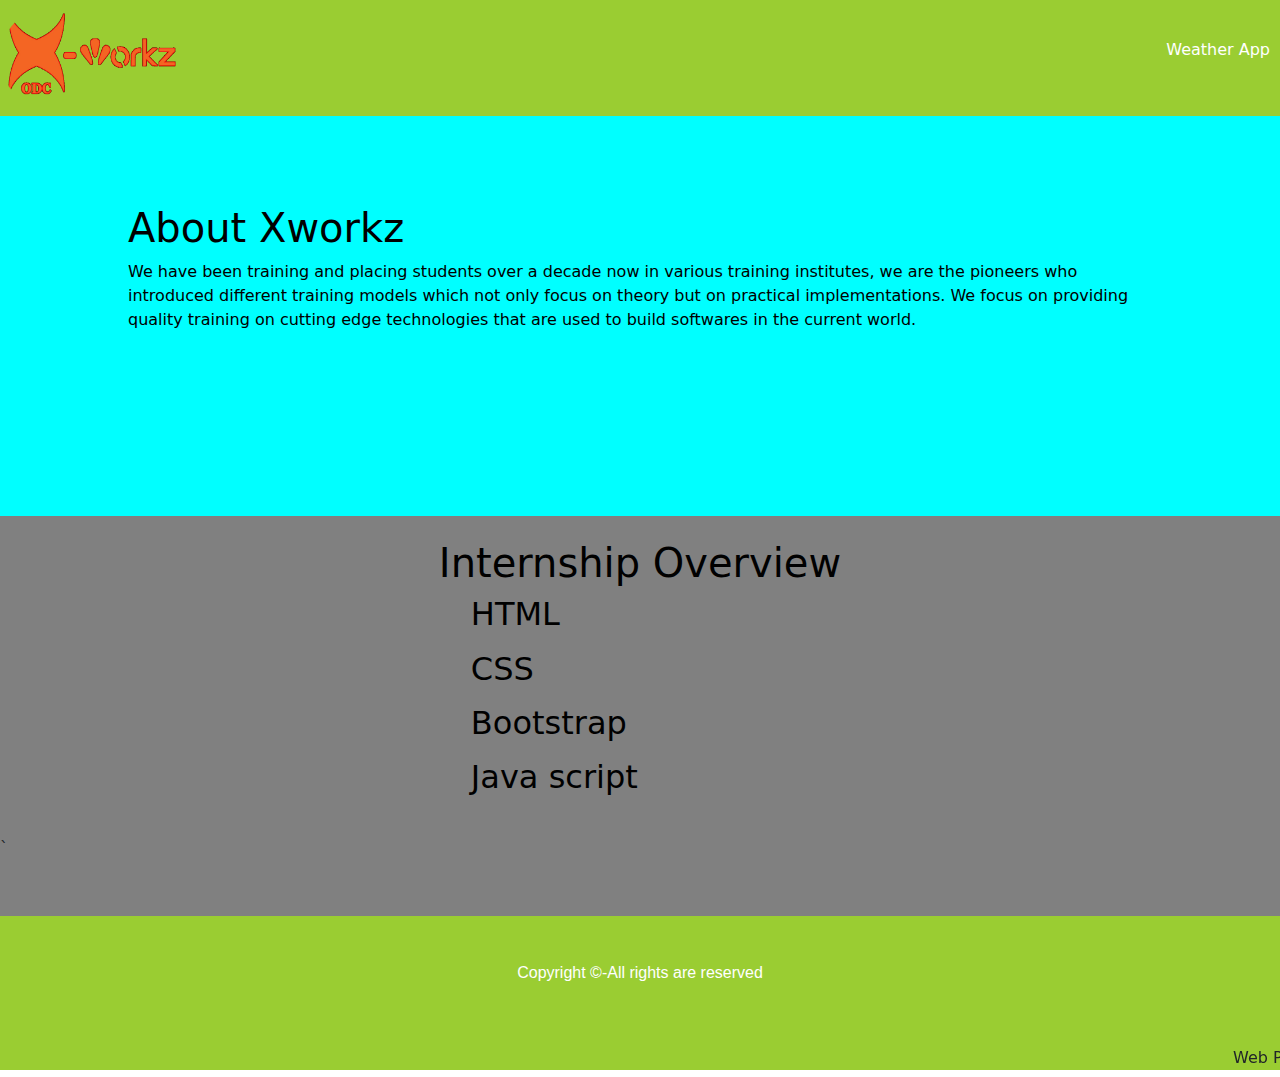
<file: index.html>
<!DOCTYPE html>
<html>

<head>
    <title>weather app</title>
    <link rel="stylesheet" href="./vinay.css">
    <link rel="stylesheet" href="bootstrap.css">
</head>

<body>
    <nav class="navbar background">
        <div class="logo">
            <a href="index.html
            "><img src="Logo.png" style="height: 100px;" alt="Logo"></a>
        </div>
        <ul class="nav-list">
            <li><a href="weather_app.html" class="align-left">Weather App</a></li>
            </div>
    </nav>
    <section class="firstsection">
        <div class="box-main">
            <div class="firstHalf">
                <h1 class="text-big" id="web">About Xworkz
                </h1>
                <p class="text-small">
                    We have been training and placing students over a decade now in various training institutes, we are
                    the pioneers who introduced different training models which not only focus on theory but on
                    practical implementations.

                    We focus on providing quality training on cutting edge technologies that are used to build softwares
                    in the current world.
                </p>


            </div>
        </div>
    </section>

    <section class="secondsection" active>
        <div class="box-main">
            <div class="firstHalf">
                <h1 class="text-big" id="program">
                    Internship Overview
                </h1>


                <h2>
                    <ul>HTML</ul>
                    <ul> CSS</ul>
                    <ul> Bootstrap</ul>
                    <ul> Java script</ul>
            </div>
        </div>



        </div>
        </div>
        `
    </section>





    <footer class="background">
        <p class="text-footer">
            Copyright ©-All rights are reserved
        </p>

    </footer>
    <marquee style="background-color: yellowgreen;"> Web Page Designed By:-VINAY</marquee>

</body>

</html>
</file>
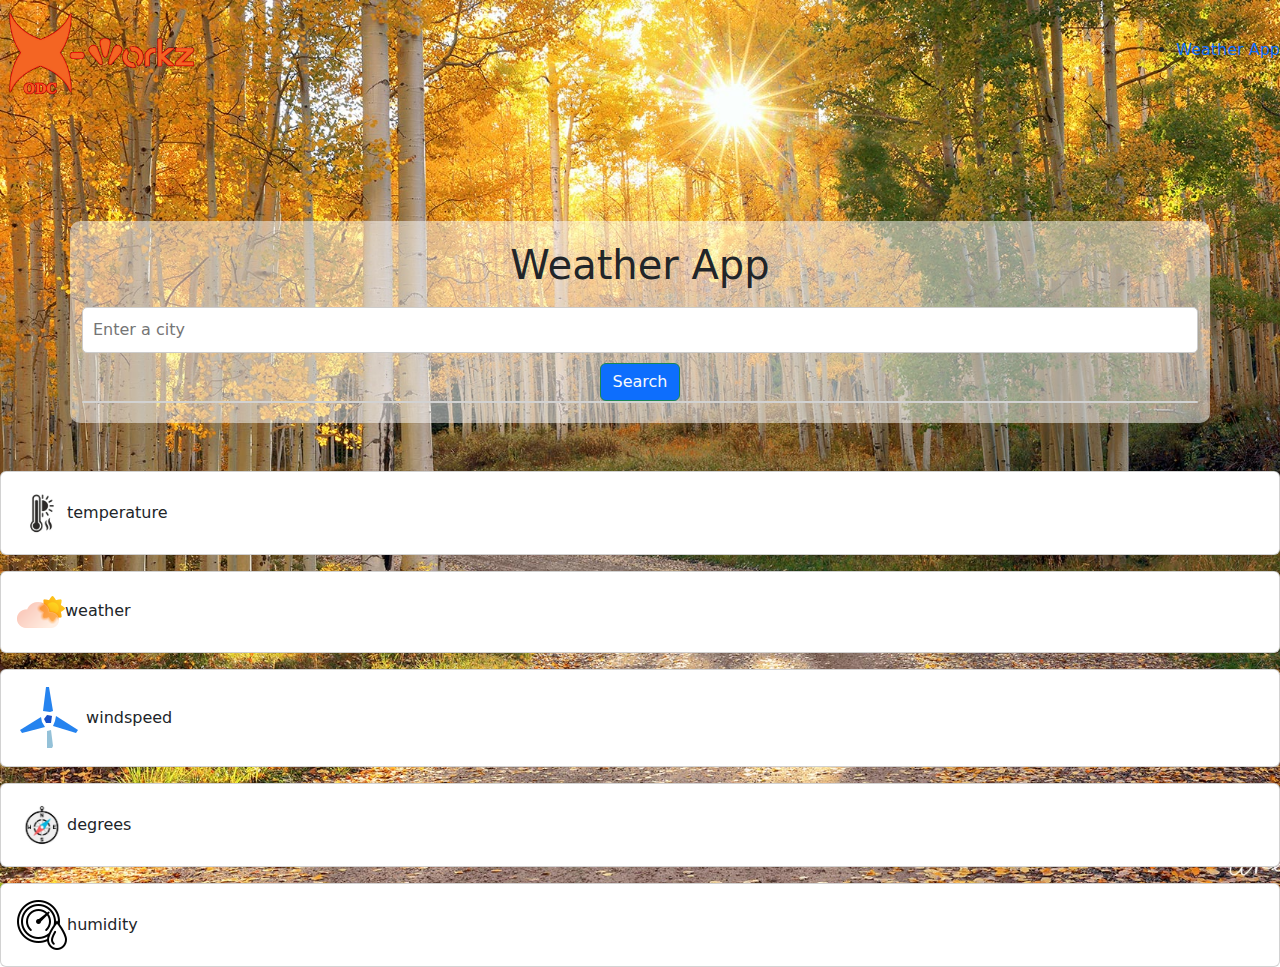
<file: weather_app.html>
<!DOCTYPE html>
<html lang="en">

<head>
    <meta charset="UTF-8">
    <meta name="viewport" content="width=device-width, initial-scale=1.0">
    <title>Weather App</title>
    <link rel="stylesheet" href="csss.css">
    <link rel="stylesheet" href="bootstrap.css">
    <script src="java.js"></script>
    <style>
        body {
            background-image: url(./nature\ images-4.jpg);
            background-repeat: no-repeat;
            background-attachment: fixed;
            background-size: cover;
        }
    </style>
</head>

<body>

    <nav class="navbar background">
        <div class="logo">
            <a href="index.html
            "><img src="Logo.png" style="height: 100px;" alt="Logo"></a>
        </div>
        <ul class="nav-list">
            <li><a href="weather_app.html" style="text-decoration: none;">Weather App</a></li>
            </div>
    </nav>
    <div class="container">
        <h1>Weather App</h1>
        <input type="text" id="locationInput" placeholder="Enter a city">
        <button class="btn btn-primary btn-outline-success text-light" onclick="getWeatherData()">Search</button>
        <div class="card">
        </div>
    </div>
    <div class="card mt-5">
        <div class="card-body justify-content-around">
            <img src="heatwave-icon.jpg" height="50" width="50"><span id="temp">temperature</span>
        </div>
    </div>
    <div class="card mt-3">
        <div class="card-body justify-content-around">
            <i id="icon"><img src="icons8-partly-cloudy-day-48.png" alt=""></i><span id="desc">weather</span>
        </div>
    </div>
    <div class="card mt-3">
        <div class="card-body justify-content-around">
            <img src="icons8-wind-turbine-64.png"> <span id="wind">windspeed</span>
        </div>
    </div>
    <div class="card mt-3">
        <div class="card-body justify-content-around">
            <img src="compass.jpeg" height="50px" width="50px"><span id="deg">degrees</span>
        </div>
    </div>
    <div class="card mt-3">
        <div class="card-body justify-content-around">
            <img src="icons8-humidity-50.png"><span id="humid">humidity</span>
        </div>
    </div>

</body>

</html>
</file>
<file: vinay.css>
* {
    margin: 0;
    padding: 0;
}

.navbar {
    display: flex;
    align-items: center;
    justify-content: center;
    position: sticky;
    top: 0;
    padding: 15px;
    cursor: pointer;
}

.background {
    background: yellowgreen;
    background-blend-mode: darken;
    background-size: cover;
}



.logo {
    display: flex;
    justify-content: center;
    align-items: center;
}

.logo img {
    width: 180px;
    border-radius: 50px;
}

.nav-list li {
    list-style: none;
    padding: 26px 30px;
    padding: 10px;
}

.nav-list li a {
    text-decoration: none;
    color: white;
}

.nav-list li a:hover {
    color: grey;
}

.rightnav {
    width: 30%;
    text-align: right;
}



.firstsection {
    background-color: aqua;
    height: 400px;
}

.secondsection {
    background-color: gray;
    height: 400px;
}

.box-main {
    display: flex;
    justify-content: center;
    align-items: center;
    color: black;
    max-width: 80%;
    margin: auto;
    height: 80%;
}

.firsthalf {
    width: 100%;
    display: flex;
    flex-direction: column;
    justify-content: center;
}

.secondhalf {
    width: 30%;
}

.secondhalf img {
    width: 70%;
    border: 4px solid white;
    border-radius: 150px;
    display: block;
    margin: auto;
}

.center {
    text-align: center;
}

.text-footer {
    text-align: center;
    padding: 30px 0;
    font-family: 'Ubuntu', sans-serif;
    display: flex;
    justify-content: center;
    color: white;
}

footer {
    text-align: center;
    padding: 15px;
}
</file>
<file: csss.css>
body {
    font-family: Arial, sans-serif;
    background-color: #f0f0f0;
}

.container {
    max-width: 400px;
    margin: 0 auto;
    text-align: center;
    padding: 20px;
    background-color: rgba(255, 255, 255, 0.5); 
    border-radius: 10px;

    margin-top: 105px;
}

h1 {
    font-size: 24px;
}

input[type="text"]{
    width: 100%;
    padding: 10px;
    margin: 10px 0;
    border: 1px solid #ccc;
    border-radius: 5px;
}

button {
    background-color: #007BFF;
    color: #fff;
    border: none;
    padding: 10px 20px;
    border-radius: 5px;
    cursor: pointer;
}
</file>
